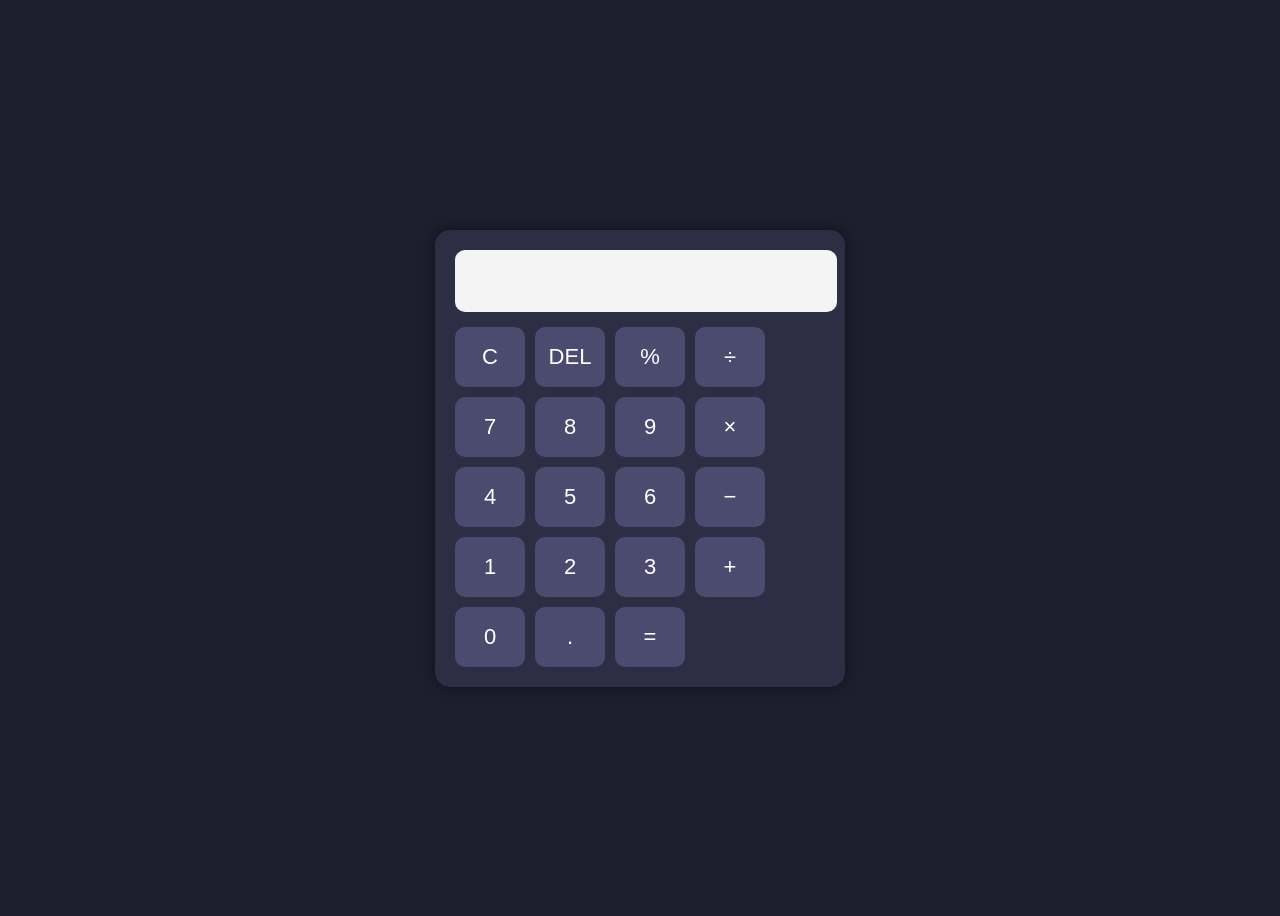
<file: task2/index.html>
<!DOCTYPE html>
<html lang="en">
<head>
    <meta charset="UTF-8">
    <meta name="viewport" content="width=device-width, initial-scale=1.0">
    <title>Calculator</title>

    <!-- CSS Link -->
    <link rel="stylesheet" href="style.css">
</head>
<body>

    <div class="calculator">

        <!-- Display Screen -->
        <input type="text" id="display" disabled>

        <!-- Buttons -->
        <div class="buttons">

            <button onclick="clearDisplay()">C</button>
            <button onclick="deleteLast()">DEL</button>
            <button onclick="appendValue('%')">%</button>
            <button onclick="appendValue('/')">÷</button>

            <button onclick="appendValue('7')">7</button>
            <button onclick="appendValue('8')">8</button>
            <button onclick="appendValue('9')">9</button>
            <button onclick="appendValue('*')">×</button>

            <button onclick="appendValue('4')">4</button>
            <button onclick="appendValue('5')">5</button>
            <button onclick="appendValue('6')">6</button>
            <button onclick="appendValue('-')">−</button>

            <button onclick="appendValue('1')">1</button>
            <button onclick="appendValue('2')">2</button>
            <button onclick="appendValue('3')">3</button>
            <button onclick="appendValue('+')">+</button>

            <button onclick="appendValue('0')">0</button>
            <button onclick="appendValue('.')">.</button>
            <button onclick="calculate()">=</button>

        </div>
    </div>

    <!-- JavaScript Link -->
    <script src="script.js"></script>

</body>
</html>
</file>
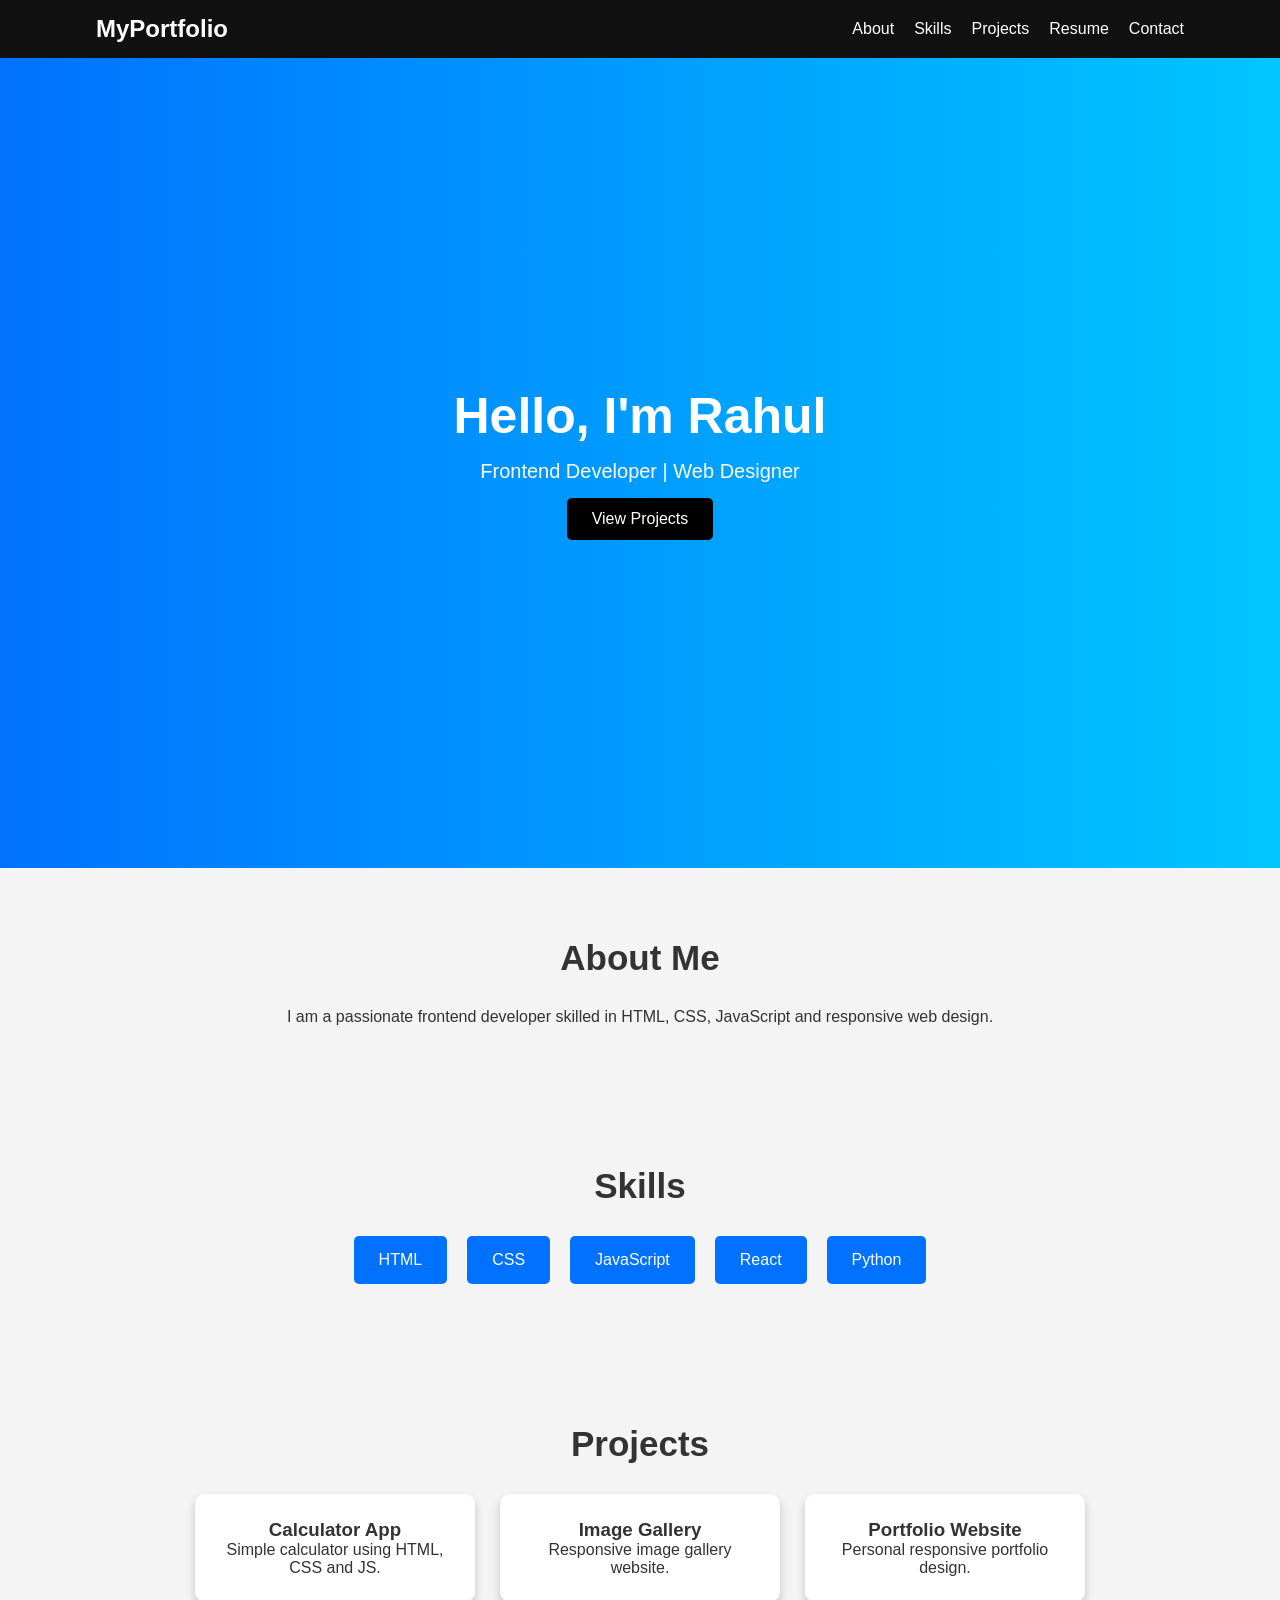
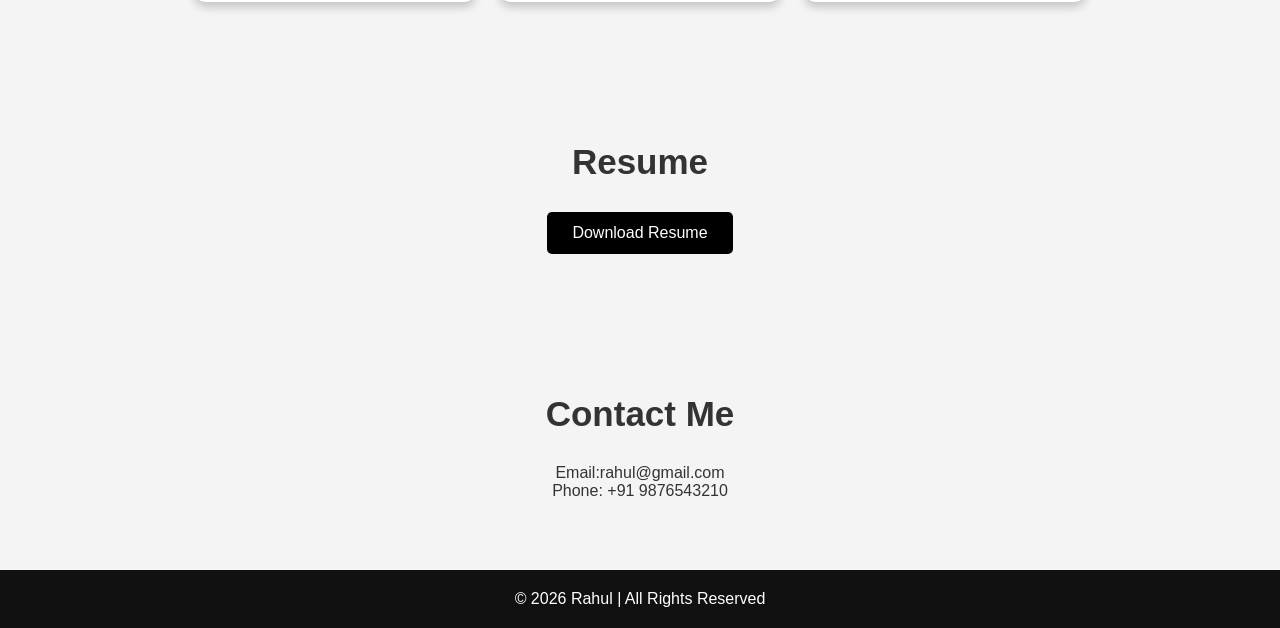
<file: task3/index.html>
<!DOCTYPE html>
<html lang="en">
<head>
    <meta charset="UTF-8">
    <meta name="viewport" content="width=device-width, initial-scale=1.0">
    <title>My Portfolio</title>

    <link rel="stylesheet" href="style.css">
</head>
<body>

    <!-- Header -->
    <header>
        <nav>
            <h2 class="logo">MyPortfolio</h2>

            <ul>
                <li><a href="#about">About</a></li>
                <li><a href="#skills">Skills</a></li>
                <li><a href="#projects">Projects</a></li>
                <li><a href="#resume">Resume</a></li>
                <li><a href="#contact">Contact</a></li>
            </ul>
        </nav>
    </header>

    <!-- Hero Section -->
    <section class="hero">
        <div class="hero-content">
            <h1>Hello, I'm Rahul</h1>
            <p>Frontend Developer | Web Designer</p>
            <a href="#projects" class="btn">View Projects</a>
        </div>
    </section>

    <!-- About -->
    <section id="about" class="section">
        <h2>About Me</h2>
        <p>
            I am a passionate frontend developer skilled in HTML, CSS,
            JavaScript and responsive web design.
        </p>
    </section>

    <!-- Skills -->
    <section id="skills" class="section">
        <h2>Skills</h2>

        <div class="skills-container">
            <div class="skill">HTML</div>
            <div class="skill">CSS</div>
            <div class="skill">JavaScript</div>
            <div class="skill">React</div>
            <div class="skill">Python</div>
        </div>
    </section>

    <!-- Projects -->
    <section id="projects" class="section">
        <h2>Projects</h2>

        <div class="project-container">

            <div class="project-card">
                <h3>Calculator App</h3>
                <p>Simple calculator using HTML, CSS and JS.</p>
            </div>

            <div class="project-card">
                <h3>Image Gallery</h3>
                <p>Responsive image gallery website.</p>
            </div>

            <div class="project-card">
                <h3>Portfolio Website</h3>
                <p>Personal responsive portfolio design.</p>
            </div>

        </div>
    </section>

    <!-- Resume -->
    <section id="resume" class="section">
        <h2>Resume</h2>

        <a href="resume.pdf" download class="btn">
            Download Resume
        </a>
    </section>

    <!-- Contact -->
    <section id="contact" class="section">
        <h2>Contact Me</h2>

        <p>Email:rahul@gmail.com</p>
        <p>Phone: +91 9876543210</p>
    </section>

    <!-- Footer -->
    <footer>
        <p>© 2026 Rahul | All Rights Reserved</p>
    </footer>

    <script src="script.js"></script>

</body>
</html>
</file>
<file: task2/style.css>
body {
    display: flex;
    justify-content: center;
    align-items: center;
    height: 100vh;
    background: #1e1e2f;
    font-family: Arial, sans-serif;
}

.calculator {
    background: #2d2d44;
    padding: 20px;
    border-radius: 15px;
    box-shadow: 0px 0px 15px rgba(0,0,0,0.5);
}

#display {
    width: 100%;
    height: 60px;
    margin-bottom: 15px;
    text-align: right;
    font-size: 28px;
    padding-right: 10px;
    border: none;
    border-radius: 10px;
    background: #f4f4f4;
}

.buttons {
    display: grid;
    grid-template-columns: repeat(4, 70px);
    gap: 10px;
}

button {
    height: 60px;
    border: none;
    border-radius: 10px;
    font-size: 22px;
    cursor: pointer;
    background: #4b4b70;
    color: white;
    transition: 0.3s;
}

button:hover {
    background: #6c63ff;
}

button:active {
    transform: scale(0.95);
}
</file>
<file: task3/style.css>
*{
    margin: 0;
    padding: 0;
    box-sizing: border-box;
    font-family: Arial, sans-serif;
}

html{
    scroll-behavior: smooth;
}

body{
    background: #f4f4f4;
    color: #333;
}

/* Navbar */

header{
    background: #111;
    padding: 15px 0;
    position: sticky;
    top: 0;
}

nav{
    display: flex;
    justify-content: space-between;
    align-items: center;
    width: 85%;
    margin: auto;
}

.logo{
    color: white;
}

nav ul{
    display: flex;
    list-style: none;
}

nav ul li{
    margin-left: 20px;
}

nav ul li a{
    color: white;
    text-decoration: none;
    transition: 0.3s;
}

nav ul li a:hover{
    color: cyan;
}

/* Hero */

.hero{
    height: 90vh;
    display: flex;
    justify-content: center;
    align-items: center;
    background: linear-gradient(to right, #0072ff, #00c6ff);
    color: white;
    text-align: center;
}

.hero h1{
    font-size: 50px;
}

.hero p{
    margin: 15px 0;
    font-size: 20px;
}

.btn{
    display: inline-block;
    padding: 12px 25px;
    background: black;
    color: white;
    text-decoration: none;
    border-radius: 5px;
    transition: 0.3s;
}

.btn:hover{
    background: white;
    color: black;
}

/* Sections */

.section{
    padding: 70px 10%;
    text-align: center;
}

.section h2{
    margin-bottom: 30px;
    font-size: 35px;
}

/* Skills */

.skills-container{
    display: flex;
    justify-content: center;
    flex-wrap: wrap;
    gap: 20px;
}

.skill{
    background: #0072ff;
    color: white;
    padding: 15px 25px;
    border-radius: 5px;
    transition: 0.3s;
}

.skill:hover{
    transform: scale(1.1);
}

/* Projects */

.project-container{
    display: flex;
    flex-wrap: wrap;
    justify-content: center;
    gap: 25px;
}

.project-card{
    background: white;
    width: 280px;
    padding: 25px;
    border-radius: 10px;
    box-shadow: 0 5px 10px rgba(0,0,0,0.2);
    transition: 0.3s;
}

.project-card:hover{
    transform: translateY(-10px);
}

/* Footer */

footer{
    background: #111;
    color: white;
    text-align: center;
    padding: 20px;
}

/* Responsive */

@media(max-width:768px){

    nav{
        flex-direction: column;
    }

    nav ul{
        margin-top: 10px;
    }

    .hero h1{
        font-size: 35px;
    }
}
</file>
